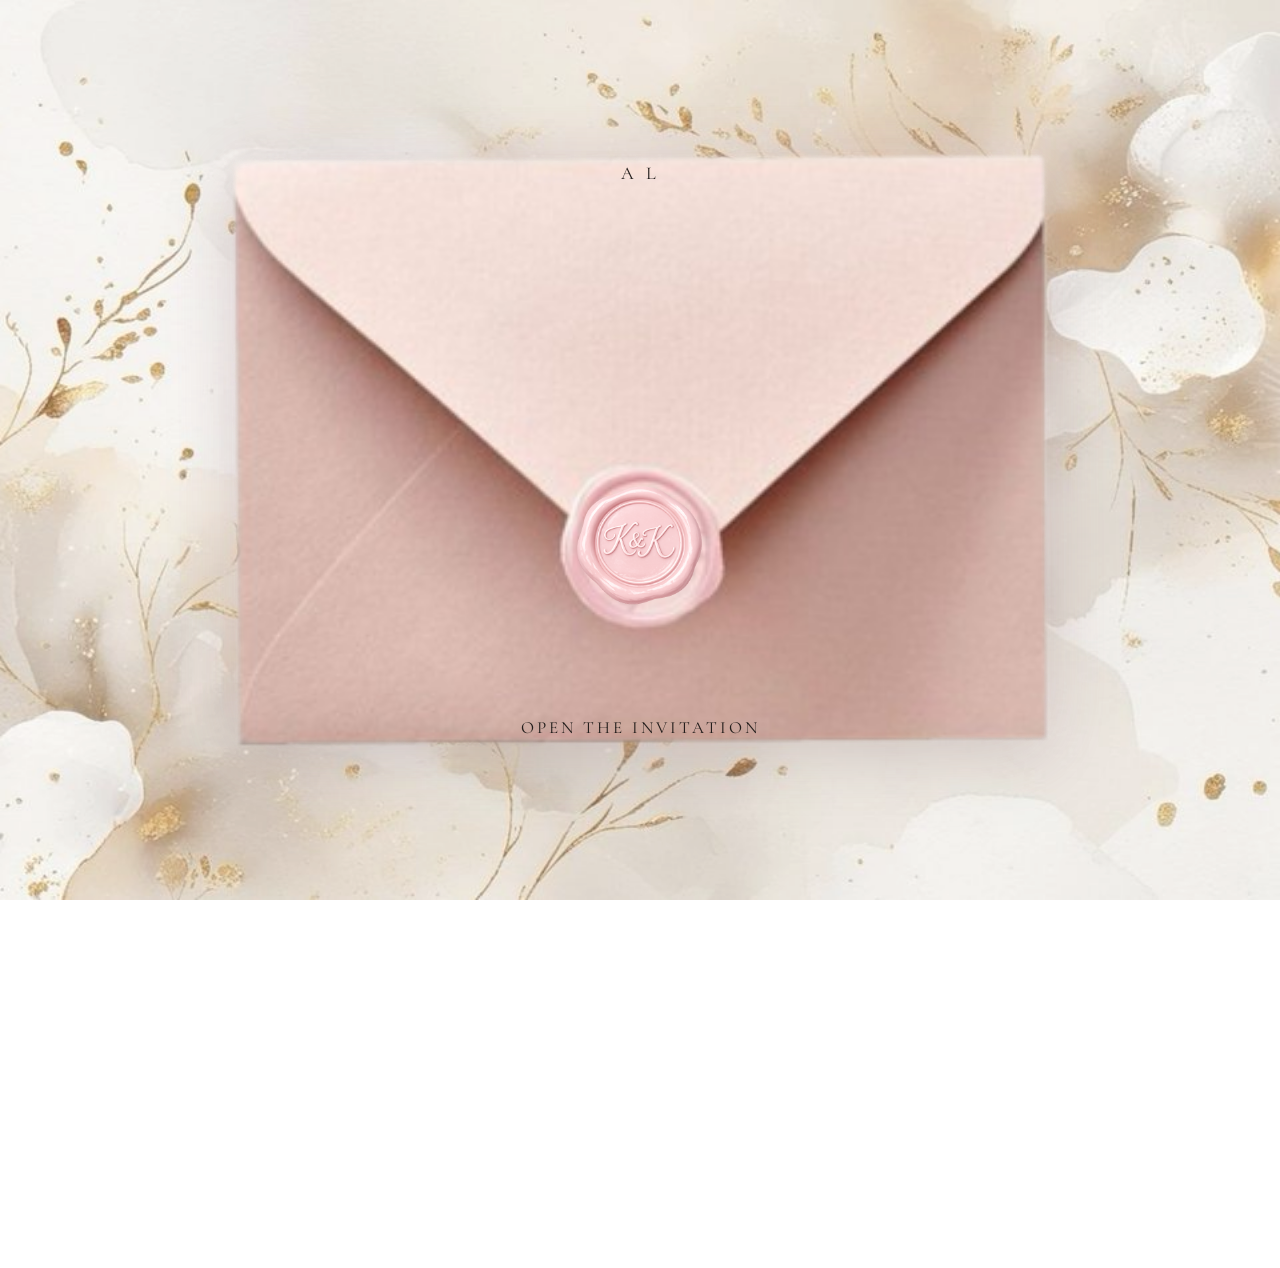
<file: index.html>
<!DOCTYPE html>
<html lang="en">

<head>
    <meta charset="UTF-8">
    <meta name="viewport" content="width=device-width, initial-scale=1.0">

    <title>Wedding Invitation</title>

    <link rel="stylesheet" href="style.css">

    <link rel="preconnect" href="https://fonts.googleapis.com">
    <link rel="preconnect" href="https://fonts.gstatic.com" crossorigin>

    <link href="https://fonts.googleapis.com/css2?family=Cormorant+Garamond:wght@400;500;600&family=Great+Vibes&display=swap" rel="stylesheet">
</head>

<body>

    <div class="background"></div>

    <div class="overlay"></div>

    <main class="home">

        <div class="title">
            <p class="subtitle" id="typing-subtitle"></p>
            <h1 id="typing-name"></h1>
        </div>

        <div class="envelope-wrapper">

            <img
                src="images/envelope.png"
                alt="Wedding Envelope"
                class="envelope"
            >

            <button
                class="seal-button"
                id="seal"
                aria-label="Open Invitation"
            >
                <img
                    src="images/wax-sealed.png"
                    alt="Wax Seal"
                    class="seal"
                >
            </button>

        </div>

        <p class="tap">
            Open the Invitation
        </p>

    </main>

    <script src="script.js"></script>

</body>

</html>
</file>
<file: style.css>
*{
    margin:0;
    padding:0;
    box-sizing:border-box;
}

html,
body{

    width:100%;
    height:100%;

    overflow:hidden;

    font-family:Georgia, serif;

}

.background{
    position: fixed;
    inset: 0;

    background: url("images/white-flower.jpg") center center no-repeat;
    background-size: cover;

    z-index: -2;
}

.overlay{

    position:fixed;
    inset:0;

    background:
    rgba(255,255,255,.20);

}

.home{
    position:relative;

    display:flex;
    justify-content:center;
    align-items:center;

    width:100%;
    height:100vh;
}

.title{
    position:absolute;

    top:20%;

    left:50%;

    transform:translateX(-50%);

    width:min(90%,700px);

    text-align:center;

    z-index:20;
}

.subtitle{

    font-family:'Cormorant Garamond', serif;

    font-size: clamp(14px, 2vw, 22px);

    letter-spacing:4px;

    color:#221d1b;

    text-transform:uppercase;

    margin-bottom:8px;
}

.title h1{

    font-family:'Great Vibes', cursive;

    font-size: clamp(42px, 6vw, 60px);

    font-weight:400;

    color:#d86b95;

    line-height:1;
}

.title span{

    margin:0 12px;

    color:#b88a8a;

}

.envelope{

    width:clamp(300px,65vw,720px);

    height:auto;

    display:block;

    filter:
        drop-shadow(0 18px 35px rgba(0,0,0,.15))
        drop-shadow(0 0 30px rgba(255,220,230,.35));

}

.envelope-wrapper{
    position:relative;
    display:inline-flex;

    justify-content:center;
    align-items:center;

    animation:float 5s ease-in-out infinite;
}

.seal-button{
    position:absolute;

    left:50%;
    top:56%;

    transform:translate(-50%, -50%);

    background:none;
    border:none;
    padding:0;

    cursor:pointer;

    z-index:10;

    -webkit-tap-highlight-color:transparent;
    appearance:none;
}

.seal{
    display:block;

    width:clamp(120px,19vw,210px);

    user-select:none;
    pointer-events:none;

    transition:transform .25s ease;
}

.seal-button:hover .seal{
    transform:scale(1.06);
}

.seal-button:active .seal{
    transform:scale(.97);
}

.seal-button:focus{
    outline:none;
}

.tap{

    font-family:'Cormorant Garamond', serif;

    position:absolute;

    bottom:clamp(80px,12vh,180px);

    color:#221d1b;

    font-size:clamp(14px,2vw,20px);

    letter-spacing:3px;

    text-transform:uppercase;

    animation:fade 2s infinite;

}


@keyframes float{

0%,100%{

transform:translateY(0px);

}

50%{

transform:translateY(-12px);

}

}


@keyframes fade{

0%,100%{

opacity:.4;

}

50%{

opacity:1;

}

}

/* ===========================
   MOBILE (Android & iPhone)
   =========================== */

@media screen and (max-width: 599px){

    .title{
        top: 22%;
        width: 92%;
    }

    .subtitle{
        font-size: 14px;
        letter-spacing: 2px;
        margin-bottom: 6px;
    }

    .title h1{
        font-size: 46px;
        line-height: 1.05;
    }

    .envelope{
        width: 92vw;
    }

    .seal{
        width: 130px;
        bottom: 35%;
    }

    .tap{
        bottom: 18%;
        font-size: 14px;
        letter-spacing: 2px;
    }

}


/* ===========================
   TABLET (Portrait)
   Xiaomi Pad • iPad • Samsung
   =========================== */

/* Tablet Portrait */
@media screen and (min-width:600px) and (max-width:900px) and (orientation:portrait){

    .title{
        top:25%;
        width:90%;
    }

    .subtitle{
        font-size:23px;
        letter-spacing:3px;
    }

    .title h1{
        font-size:76px;
    }

    .envelope{
        width:84vw;
    }

    .seal{
        width:200px;
    }

    .tap{
        bottom:20%;
        font-size:18px;
        letter-spacing:3px;
    }

}


/* ===========================
   TABLET (Landscape)
   =========================== */

@media screen and (min-width:768px) and (max-width:1366px) and (orientation:landscape){

    .title{
        top: 18%;
    }

    .subtitle{
        font-size: 18px;
    }

    .title h1{
        font-size: 62px;
    }

    .envelope{
        width: 72vw;
    }

    .seal{
        width: 170px;
        bottom: 35%;
    }

    .tap{
        bottom: 18%;
        font-size: 17px;
    }

}
</file>
